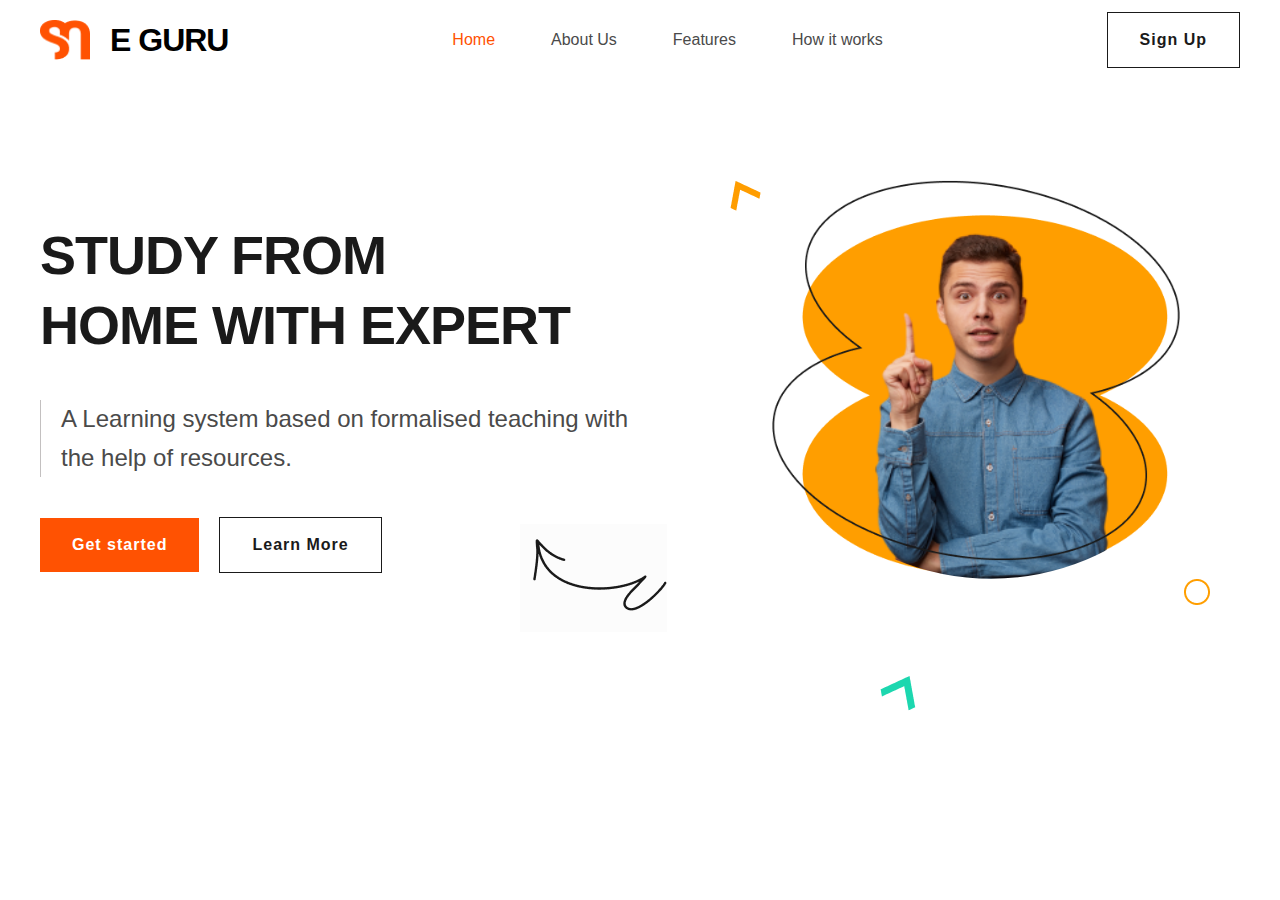
<file: E-Guru/index.html>
<!DOCTYPE html>
<html lang="en">
  <head>
    <meta charset="UTF-8" />
    <meta name="viewport" content="width=device-width, initial-scale=1.0" />
    <link rel="stylesheet" href="style.css" />
    <title>E-Guru | HTML & CSS Only</title>
  </head>
  <body>
    <div class="container">
      <header>
        <div class="logo-container">
          <img src="./img/logo.png" alt="logo" />
          <h2>E GURU</h2>
        </div>
        <nav>
          <ul>
            <li><a class="active" href="#">Home</a></li>
            <li><a href="#">About Us</a></li>
            <li><a href="#">Features</a></li>
            <li><a href="#">How it works</a></li>
          </ul>
        </nav>
        <div>
          <a class="btn btn-outline" href="#">Sign Up</a>
        </div>
      </header>

      <!-- Hero section -->
      <section class="hero">
        <div class="hero-left">
          <h1 class="title">
            STUDY FROM <br />
            HOME WITH EXPERT
          </h1>
          <p class="desc">
            A Learning system based on formalised teaching with the help of
            resources.
          </p>
          <div class="btn-container">
            <a href="#" class="btn btn-primary">Get started</a>
            <a href="#" class="btn btn-outline">Learn More</a>
          </div>
        </div>
        <div class="hero-right">
          <img class="ring" src="./img/main-image-pattern.png" alt="" />
          <img class="bg-pattern" src="./img/main-image-bg.png" alt="" />
          <img class="main-image" src="./img/main-image.png" alt="" />
          <img class="circle-img" src="./img/circle.png" alt="" />
          <img class="arrow-img" src="./img/curve-arrow.png" alt="" />
          <img class="green-arrow" src="./img/green-arrow.png" alt="" />
          <img class="orange-arrow" src="./img/orange-arrow.png " alt="" />
        </div>
      </section>
    </div>
  </body>
</html>
</file>
<file: E-Guru/style.css>
* {
  margin: 0;
  padding: 0;
  box-sizing: border-box;
}

:root {
  --brand-white-clr: #fcfcfc;
  --brand-black-clr: #1a1a1a;
  --brand-gray-dark-clr: #4a4a4a;
  --brand-gray-light-clr: #c3c0c0;
  --brand-orange-clr: #ff5202;
  --brand-blue-clr: #262543;
}

body {
  font-family: Arial, Helvetica, sans-serif;
}

.container {
  max-width: 1200px;
  width: 100%;
  margin: auto;
}
header {
  display: flex;
  justify-content: space-between;
  align-items: center;
  height: 80px;
}

.logo-container {
  display: flex;
  align-items: center;
  gap: 20px;
}
.logo-container img {
  width: 50px;
}
.logo-container h2 {
  font-size: 32px;
  letter-spacing: -1px;
}
nav ul {
  list-style: none;
  display: flex;
  justify-content: center;
  align-items: center;
  gap: 56px;
}
a {
  text-decoration: none;
  color: var(--brand-gray-dark-clr);
}

.active {
  color: var(--brand-orange-clr);
}

.btn {
  display: inline-block;
  padding: 18px 32px;
  letter-spacing: 1px;
  font-weight: 700;
}
.btn-outline {
  border: 1px solid var(--brand-black-clr);
  color: var(--brand-black-clr);
}
.btn-primary {
  background: var(--brand-orange-clr);
  color: white;
}

.hero {
  padding: 100px 0;
  display: flex;
  justify-content: center;
}

.hero-left {
  display: flex;
  width: 50%;
  flex-direction: column;
  padding-top: 40px;
}

.hero-left .title {
  font-size: 54px;
  margin-bottom: 40px;
  color: var(--brand-black-clr);
  letter-spacing: -1px;
  line-height: 1.3;
}

.hero-left .desc {
  font-size: 24px;
  line-height: 1.6;
  margin-bottom: 40px;
  border-left: 1px solid var(--brand-gray-light-clr);
  color: var(--brand-gray-dark-clr);
  padding-left: 20px;
}
.btn-container {
  display: flex;
  align-items: center;
  gap: 20px;
}

.hero-right {
  width: 50%;
  position: relative;
}
.main-image {
  width: 43%;
  top: 11%;
  right: 20%;
  position: absolute;
  clip-path: circle(80% at 50% 30%);
  z-index: 20;
}
.bg-pattern {
  position: absolute;
  top: 9%;
  right: 12%;
  width: 61%;

  z-index: 19;
}
.ring {
  position: absolute;
  width: 68%;
  top: 0;
  right: 10%;
  z-index: 21;
}

.circle-img {
  position: absolute;
  bottom: -8%;
  right: 5%;
}
.arrow-img {
  position: absolute;
  bottom: -15%;
  left: -20%;
}
.green-arrow {
  position: absolute;
  bottom: -35%;
  left: 40%;
}
.orange-arrow {
  position: absolute;
  top: 0;
  left: 15%;
}
</file>
